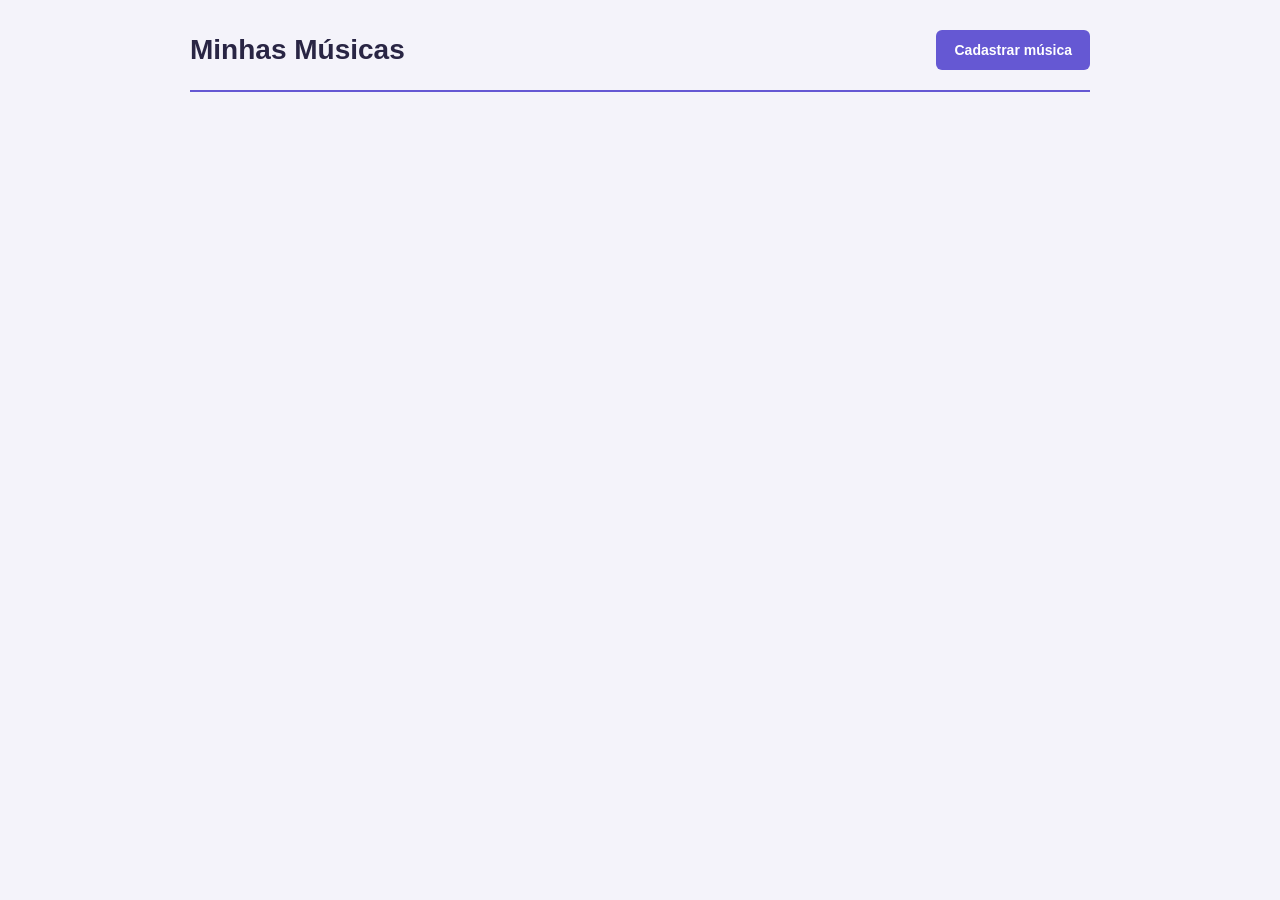
<file: index.html>
<!DOCTYPE html>
<html lang="pt-br">
<head>
    <meta charset="UTF-8">
    <meta name="viewport" content="width=device-width, initial-scale=1.0">
    <title>Minhas Músicas</title>
    <link rel="stylesheet" href="index.css">
</head>
<body>

    <header>
        <h1>Minhas Músicas</h1>
        <a href="cadastrar.html" class="cadastrar">Cadastrar música</a>
    </header>

    <main>
        <section id="listaMusicas"> </section>
    </main>

    <script src="index.js"></script>
</body>
</html>
</file>
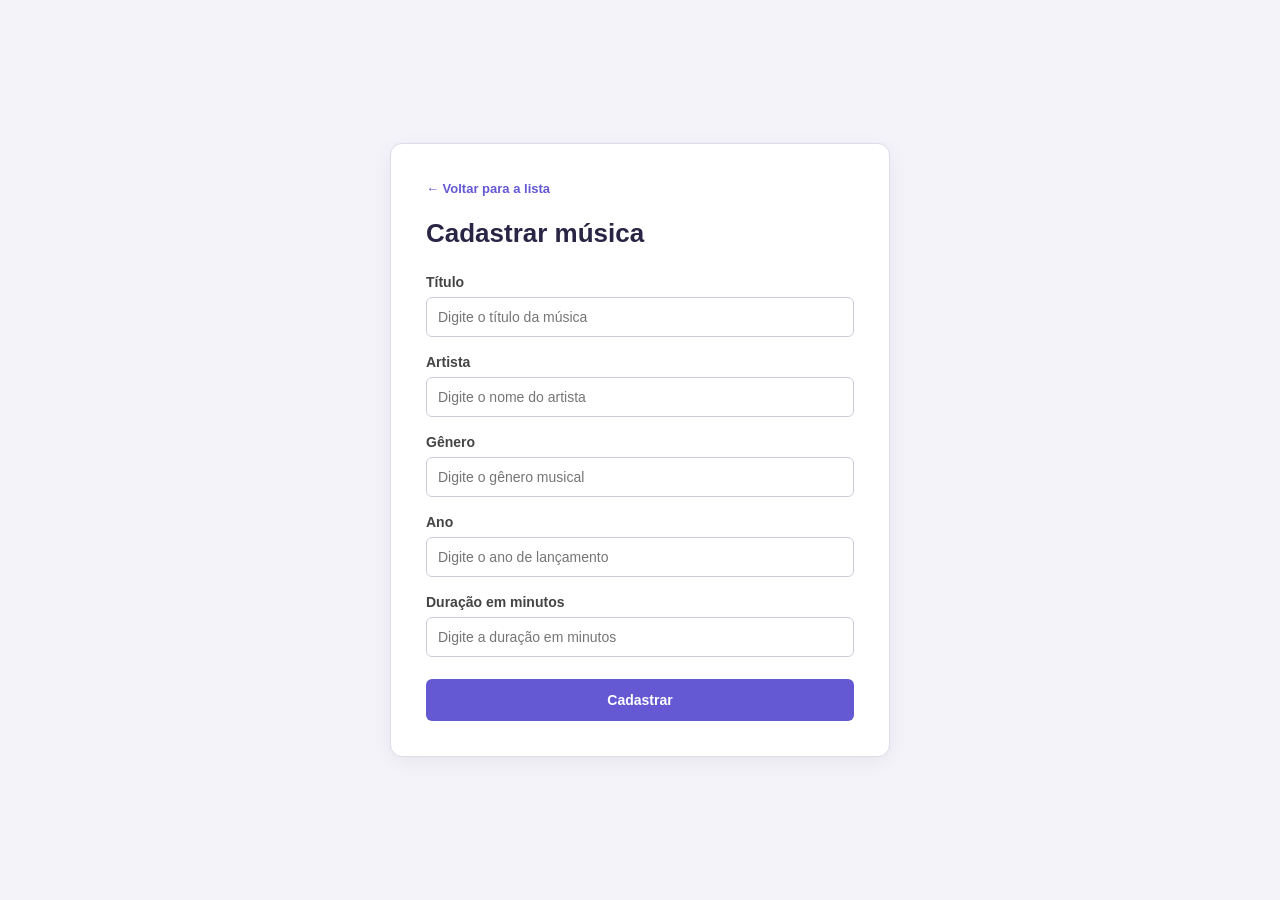
<file: cadastrar.html>
<!DOCTYPE html>
<html lang="pt-br">
<head>
    <meta charset="UTF-8">
    <meta name="viewport" content="width=device-width, initial-scale=1.0">
    <title>Cadastrar música</title>
    <link rel="stylesheet" href="cadastrar.css">
</head>
<body>

    <main class="container">

        <a href="index.html" class="voltar">← Voltar para a lista</a>

        <h1>Cadastrar música</h1>

        <div class="campo">
            <label for="titulo">Título</label>
            <input type="text" id="titulo" placeholder="Digite o título da música">
        </div>

        <div class="campo">
            <label for="artista">Artista</label>
            <input type="text" id="artista" placeholder="Digite o nome do artista">
        </div>

        <div class="campo">
            <label for="genero">Gênero</label>
            <input type="text" id="genero" placeholder="Digite o gênero musical">
        </div>

        <div class="campo">
            <label for="ano">Ano</label>
            <input type="number" id="ano" placeholder="Digite o ano de lançamento">
        </div>

        <div class="campo">
            <label for="duracao">Duração em minutos</label>
            <input type="number" id="duracao" placeholder="Digite a duração em minutos">
        </div>

        <button id="botaoCadastrar">Cadastrar</button>

    </main>

    <script src="cadastrar.js"></script>
</body>
</html>
</file>
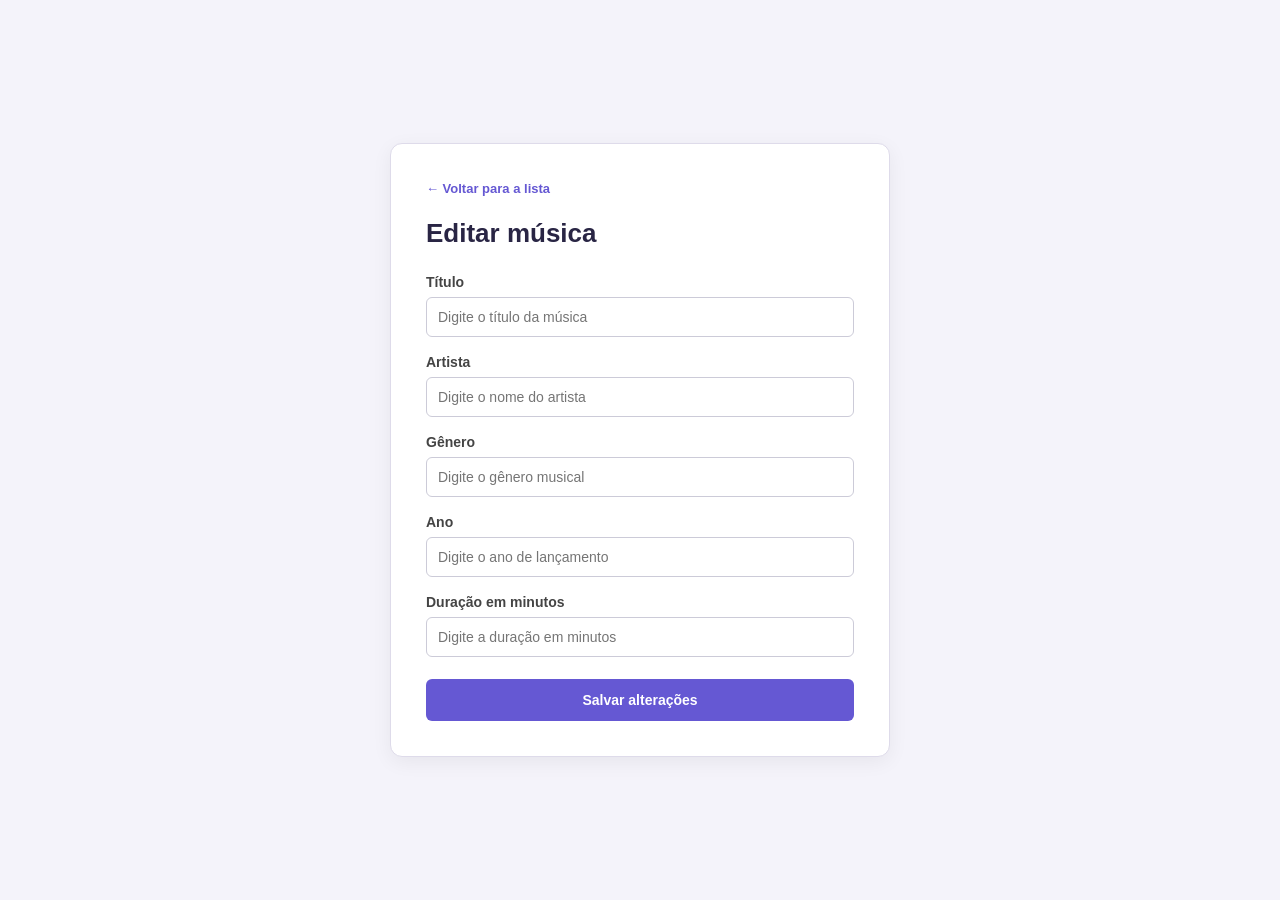
<file: editar.html>
<!DOCTYPE html>
<html lang="pt-br">
<head>
    <meta charset="UTF-8">
    <meta name="viewport" content="width=device-width, initial-scale=1.0">
    <title>Editar música</title>
    <link rel="stylesheet" href="editar.css">
</head>
<body>

    <main class="container">

        <a href="index.html" class="voltar">← Voltar para a lista</a>

        <h1>Editar música</h1>

        <div class="campo">
            <label for="titulo">Título</label>
            <input type="text" id="titulo" placeholder="Digite o título da música">
        </div>

        <div class="campo">
            <label for="artista">Artista</label>
            <input type="text" id="artista" placeholder="Digite o nome do artista">
        </div>

        <div class="campo">
            <label for="genero">Gênero</label>
            <input type="text" id="genero" placeholder="Digite o gênero musical">
        </div>

        <div class="campo">
            <label for="ano">Ano</label>
            <input type="number" id="ano" placeholder="Digite o ano de lançamento">
        </div>

        <div class="campo">
            <label for="duracao">Duração em minutos</label>
            <input type="number" id="duracao" placeholder="Digite a duração em minutos">
        </div>

        <button id="botaoSalvar">Salvar alterações</button>

    </main>

    <script src="editar.js"></script>
</body>
</html>
</file>
<file: index.css>
* {
    margin: 0;
    padding: 0;
    box-sizing: border-box;
}

body {
    font-family: Arial, sans-serif;
    background-color: #f4f3fa;
    color: #333;
    padding: 30px;
}

header {
    max-width: 900px;
    margin: 0 auto 30px;
    display: flex;
    justify-content: space-between;
    align-items: center;
    padding-bottom: 20px;
    border-bottom: 2px solid #6558d3;
}

header h1 {
    font-size: 28px;
    color: #292544;
}

.cadastrar {
    background-color: #6558d3;
    color: white;
    text-decoration: none;
    padding: 12px 18px;
    border-radius: 6px;
    font-size: 14px;
    font-weight: bold;
    transition: 0.3s;
}

.cadastrar:hover {
    background-color: #5044b5;
}

main {
    max-width: 900px;
    margin: auto;
}

#listaMusicas {
    display: flex;
    flex-direction: column;
    gap: 15px;
}

.musica {
    background-color: white;
    padding: 22px;
    border-radius: 10px;
    border: 1px solid #dedbea;
    box-shadow: 0 3px 10px rgba(0, 0, 0, 0.05);
    transition: 0.3s;
}

.musica:hover {
    transform: translateY(-2px);
    box-shadow: 0 5px 15px rgba(0, 0, 0, 0.08);
}

.musica h2 {
    font-size: 19px;
    color: #292544;
    margin-bottom: 6px;
}

.artista {
    font-size: 14px;
    color: #555;
    margin-bottom: 5px;
}

.detalhes {
    font-size: 13px;
    color: #888;
    margin-bottom: 15px;
}

.acoes {
    display: flex;
    gap: 10px;
}

.editar,
.apagar {
    padding: 7px 15px;
    border-radius: 5px;
    font-size: 13px;
    cursor: pointer;
    text-decoration: none;
    background-color: white;
    font-weight: bold;
}

.editar {
    color: #6558d3;
    border: 1px solid #6558d3;
}

.editar:hover {
    background-color: #6558d3;
    color: white;
}

.apagar {
    color: #e04b4b;
    border: 1px solid #e04b4b;
}

.apagar:hover {
    background-color: #e04b4b;
    color: white;
}

@media (max-width: 600px) {
    body {
        padding: 20px;
    }

    header {
        flex-direction: column;
        align-items: flex-start;
        gap: 15px;
    }
}
</file>
<file: cadastrar.css>
* {
    margin: 0;
    padding: 0;
    box-sizing: border-box;
}

body {
    font-family: Arial, sans-serif;
    background-color: #f4f3fa;
    color: #333;
    min-height: 100vh;
    display: flex;
    justify-content: center;
    align-items: center;
    padding: 25px;
}

.container {
    background-color: white;
    width: 100%;
    max-width: 500px;
    padding: 35px;
    border-radius: 12px;
    border: 1px solid #dedbea;
    box-shadow: 0 5px 20px rgba(0, 0, 0, 0.06);
}

.voltar {
    display: inline-block;
    color: #6558d3;
    text-decoration: none;
    font-size: 13px;
    font-weight: bold;
    margin-bottom: 22px;
}

.voltar:hover {
    text-decoration: underline;
}

h1 {
    color: #292544;
    font-size: 26px;
    margin-bottom: 25px;
}

.campo {
    display: flex;
    flex-direction: column;
    margin-bottom: 17px;
}

label {
    font-size: 14px;
    font-weight: bold;
    margin-bottom: 7px;
    color: #444;
}

input {
    width: 100%;
    padding: 11px;
    border: 1px solid #cccbd8;
    border-radius: 6px;
    font-size: 14px;
    outline: none;
    transition: 0.3s;
}

input:focus {
    border-color: #6558d3;
    box-shadow: 0 0 0 3px rgba(101, 88, 211, 0.12);
}

button {
    width: 100%;
    padding: 13px;
    margin-top: 5px;
    background-color: #6558d3;
    color: white;
    border: none;
    border-radius: 6px;
    font-size: 14px;
    font-weight: bold;
    cursor: pointer;
    transition: 0.3s;
}

button:hover {
    background-color: #5044b5;
}

@media (max-width: 500px) {
    .container {
        padding: 25px;
    }
}
</file>
<file: editar.css>
* {
    margin: 0;
    padding: 0;
    box-sizing: border-box;
}

body {
    font-family: Arial, sans-serif;
    background-color: #f4f3fa;
    color: #333;
    min-height: 100vh;
    display: flex;
    justify-content: center;
    align-items: center;
    padding: 25px;
}

.container {
    background-color: white;
    width: 100%;
    max-width: 500px;
    padding: 35px;
    border-radius: 12px;
    border: 1px solid #dedbea;
    box-shadow: 0 5px 20px rgba(0, 0, 0, 0.06);
}

.voltar {
    display: inline-block;
    color: #6558d3;
    text-decoration: none;
    font-size: 13px;
    font-weight: bold;
    margin-bottom: 22px;
}

.voltar:hover {
    text-decoration: underline;
}

h1 {
    color: #292544;
    font-size: 26px;
    margin-bottom: 25px;
}

.campo {
    display: flex;
    flex-direction: column;
    margin-bottom: 17px;
}

label {
    font-size: 14px;
    font-weight: bold;
    margin-bottom: 7px;
    color: #444;
}

input {
    width: 100%;
    padding: 11px;
    border: 1px solid #cccbd8;
    border-radius: 6px;
    font-size: 14px;
    outline: none;
    transition: 0.3s;
}

input:focus {
    border-color: #6558d3;
    box-shadow: 0 0 0 3px rgba(101, 88, 211, 0.12);
}

button {
    width: 100%;
    padding: 13px;
    margin-top: 5px;
    background-color: #6558d3;
    color: white;
    border: none;
    border-radius: 6px;
    font-size: 14px;
    font-weight: bold;
    cursor: pointer;
    transition: 0.3s;
}

button:hover {
    background-color: #5044b5;
}

@media (max-width: 500px) {
    .container {
        padding: 25px;
    }
}
</file>
